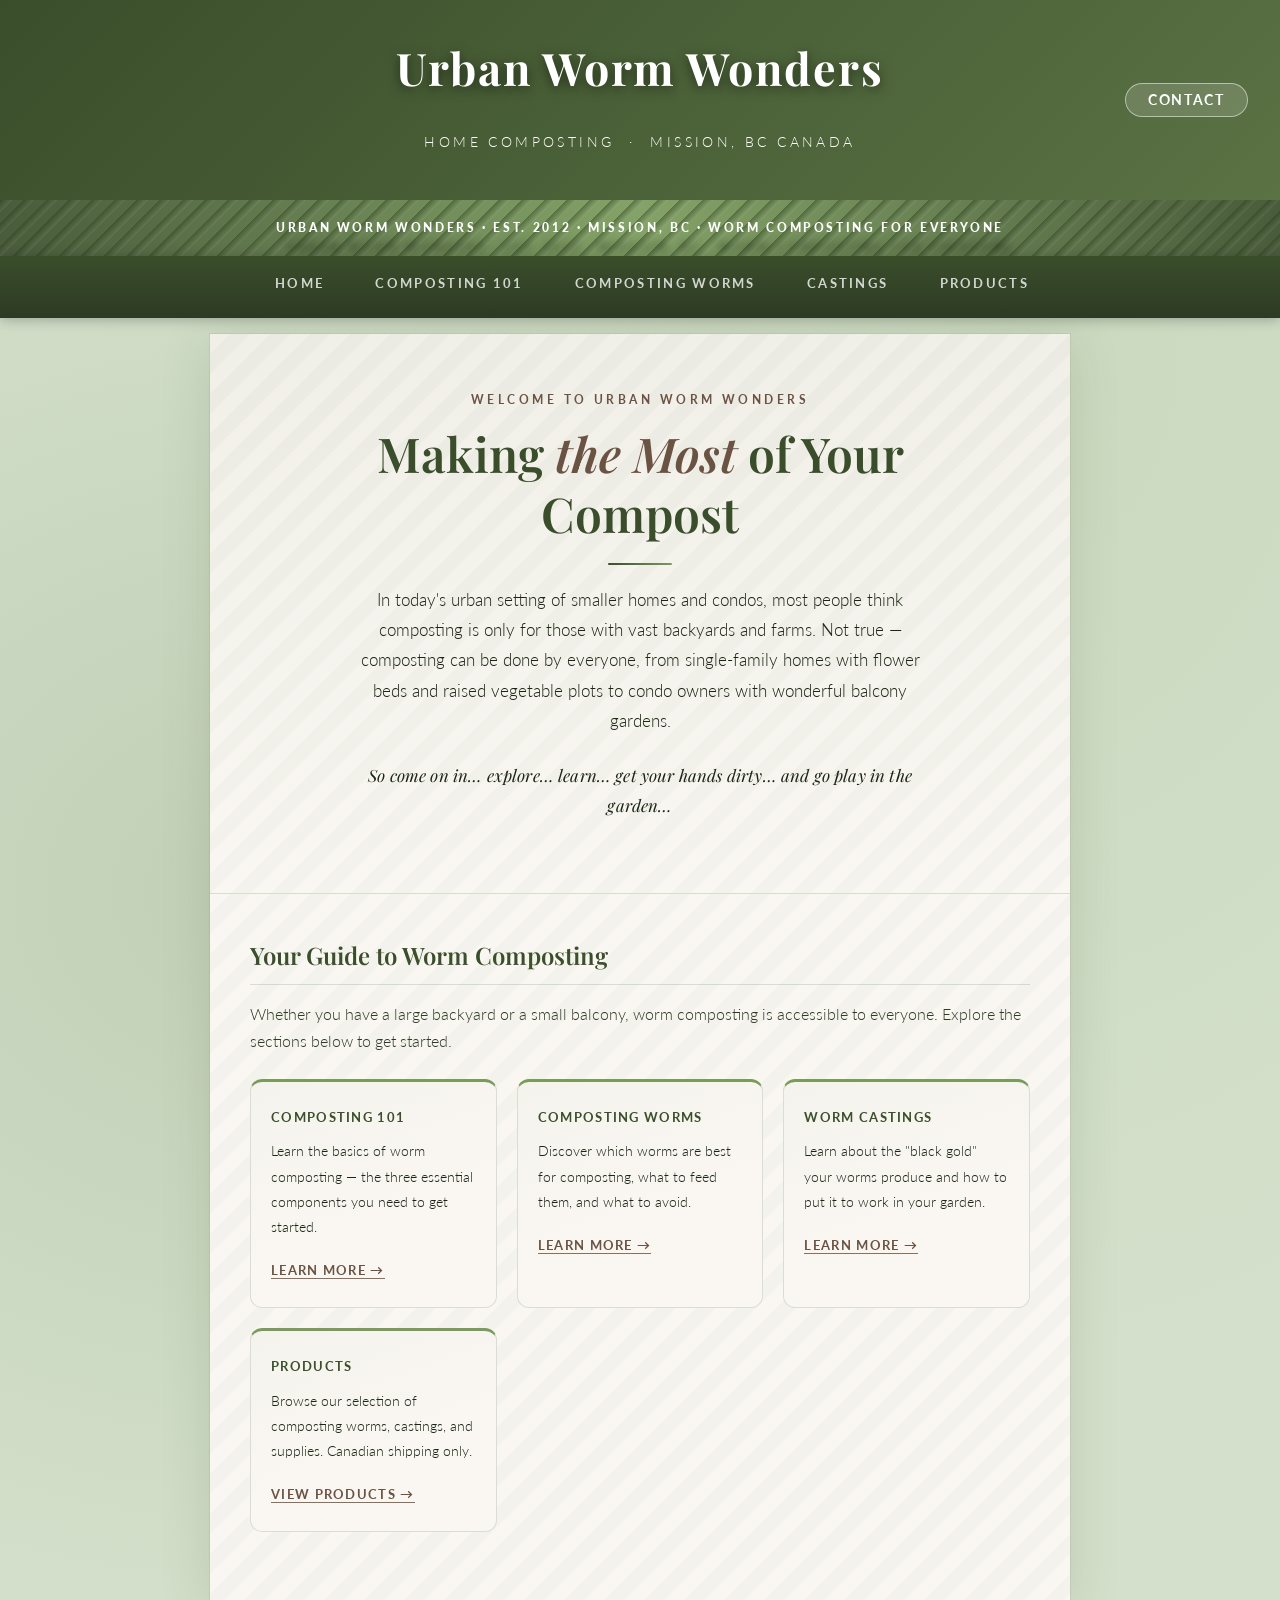
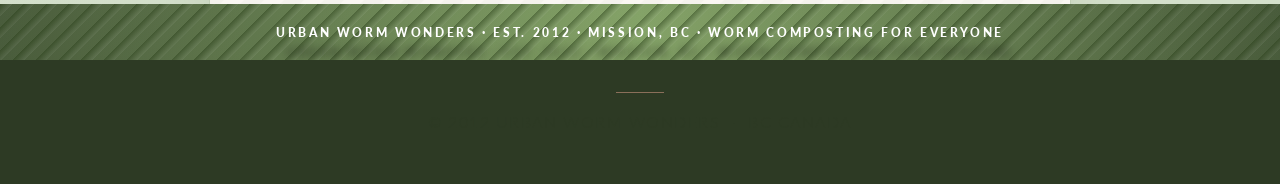
<file: index.html>
<!DOCTYPE html>
<html lang="en">
<head>
    <meta charset="UTF-8">
    <meta name="viewport" content="width=device-width, initial-scale=1.0">
    <title>Urban Worm Wonders — Home Composting Supplies</title>
    <link rel="stylesheet" href="styles.css">
</head>
<body>
    <header>
        <h1>Urban Worm Wonders</h1>
        <p class="tagline-sub">Home Composting &nbsp;·&nbsp; Mission, BC Canada</p>
        <button class="contact-btn" onclick="document.getElementById('contact-popup').style.display='block'">Contact</button>
        <div id="contact-popup" class="contact-popup">
            <div class="contact-popup-content">
                <span class="close" onclick="document.getElementById('contact-popup').style.display='none'">&times;</span>
                <h3>Get in Touch</h3>
                <p>Phone: <a href="tel:604-751-4588">604-751-4588</a></p>
                <p>Email: <a href="mailto:wormwonders@gmail.com">wormwonders@gmail.com</a></p>
                <p style="font-size:0.82rem;color:var(--text-muted);margin-top:0.5rem;">In-person pickup available in Mission, BC</p>
            </div>
        </div>
    </header>

    <!-- Banner strip — replaces the floating image placeholders -->
    <div class="banner-strip"></div>

    <nav>
        <ul>
            <li><a href="index.html">Home</a></li>
            <li><a href="composting-101.html">Composting 101</a></li>
            <li><a href="composting-worms.html">Composting Worms</a></li>
            <li><a href="castings.html">Castings</a></li>
            <li><a href="products.html">Products</a></li>
        </ul>
    </nav>

    <main>
        <!-- Hero -->
        <div class="page-hero">
            <p class="eyebrow">Welcome to Urban Worm Wonders</p>
            <h2>Making <em>the Most</em> of Your Compost</h2>
            <div class="hero-divider"></div>
            <p>In today's urban setting of smaller homes and condos, most people think composting is only for those with vast backyards and farms. Not true — composting can be done by everyone, from single-family homes with flower beds and raised vegetable plots to condo owners with wonderful balcony gardens.</p>
            <p class="tagline">So come on in&hellip; explore&hellip; learn&hellip; get your hands dirty&hellip; and go play in the garden&hellip;</p>
        </div>

        <h2>Your Guide to Worm Composting</h2>
        <p>Whether you have a large backyard or a small balcony, worm composting is accessible to everyone. Explore the sections below to get started.</p>

        <div class="info-grid">
            <div class="info-card">
                <h3>Composting 101</h3>
                <p>Learn the basics of worm composting — the three essential components you need to get started.</p>
                <a href="composting-101.html">Learn More →</a>
            </div>

            <div class="info-card">
                <h3>Composting Worms</h3>
                <p>Discover which worms are best for composting, what to feed them, and what to avoid.</p>
                <a href="composting-worms.html">Learn More →</a>
            </div>

            <div class="info-card">
                <h3>Worm Castings</h3>
                <p>Learn about the "black gold" your worms produce and how to put it to work in your garden.</p>
                <a href="castings.html">Learn More →</a>
            </div>

            <div class="info-card">
                <h3>Products</h3>
                <p>Browse our selection of composting worms, castings, and supplies. Canadian shipping only.</p>
                <a href="products.html">View Products →</a>
            </div>
        </div>
    </main>

    <!-- Bottom banner strip -->
    <div class="banner-strip"></div>

    <footer>
        <p>&copy; 2012 Urban Worm Wonders &nbsp;·&nbsp; BC Canada</p>
    </footer>

    <script>
        // Close popup when clicking outside
        document.addEventListener('click', function(e) {
            const popup = document.getElementById('contact-popup');
            const btn = document.querySelector('.contact-btn');
            if (popup.style.display === 'block' && !popup.contains(e.target) && e.target !== btn) {
                popup.style.display = 'none';
            }
        });
    </script>
</body>
</html>
</file>
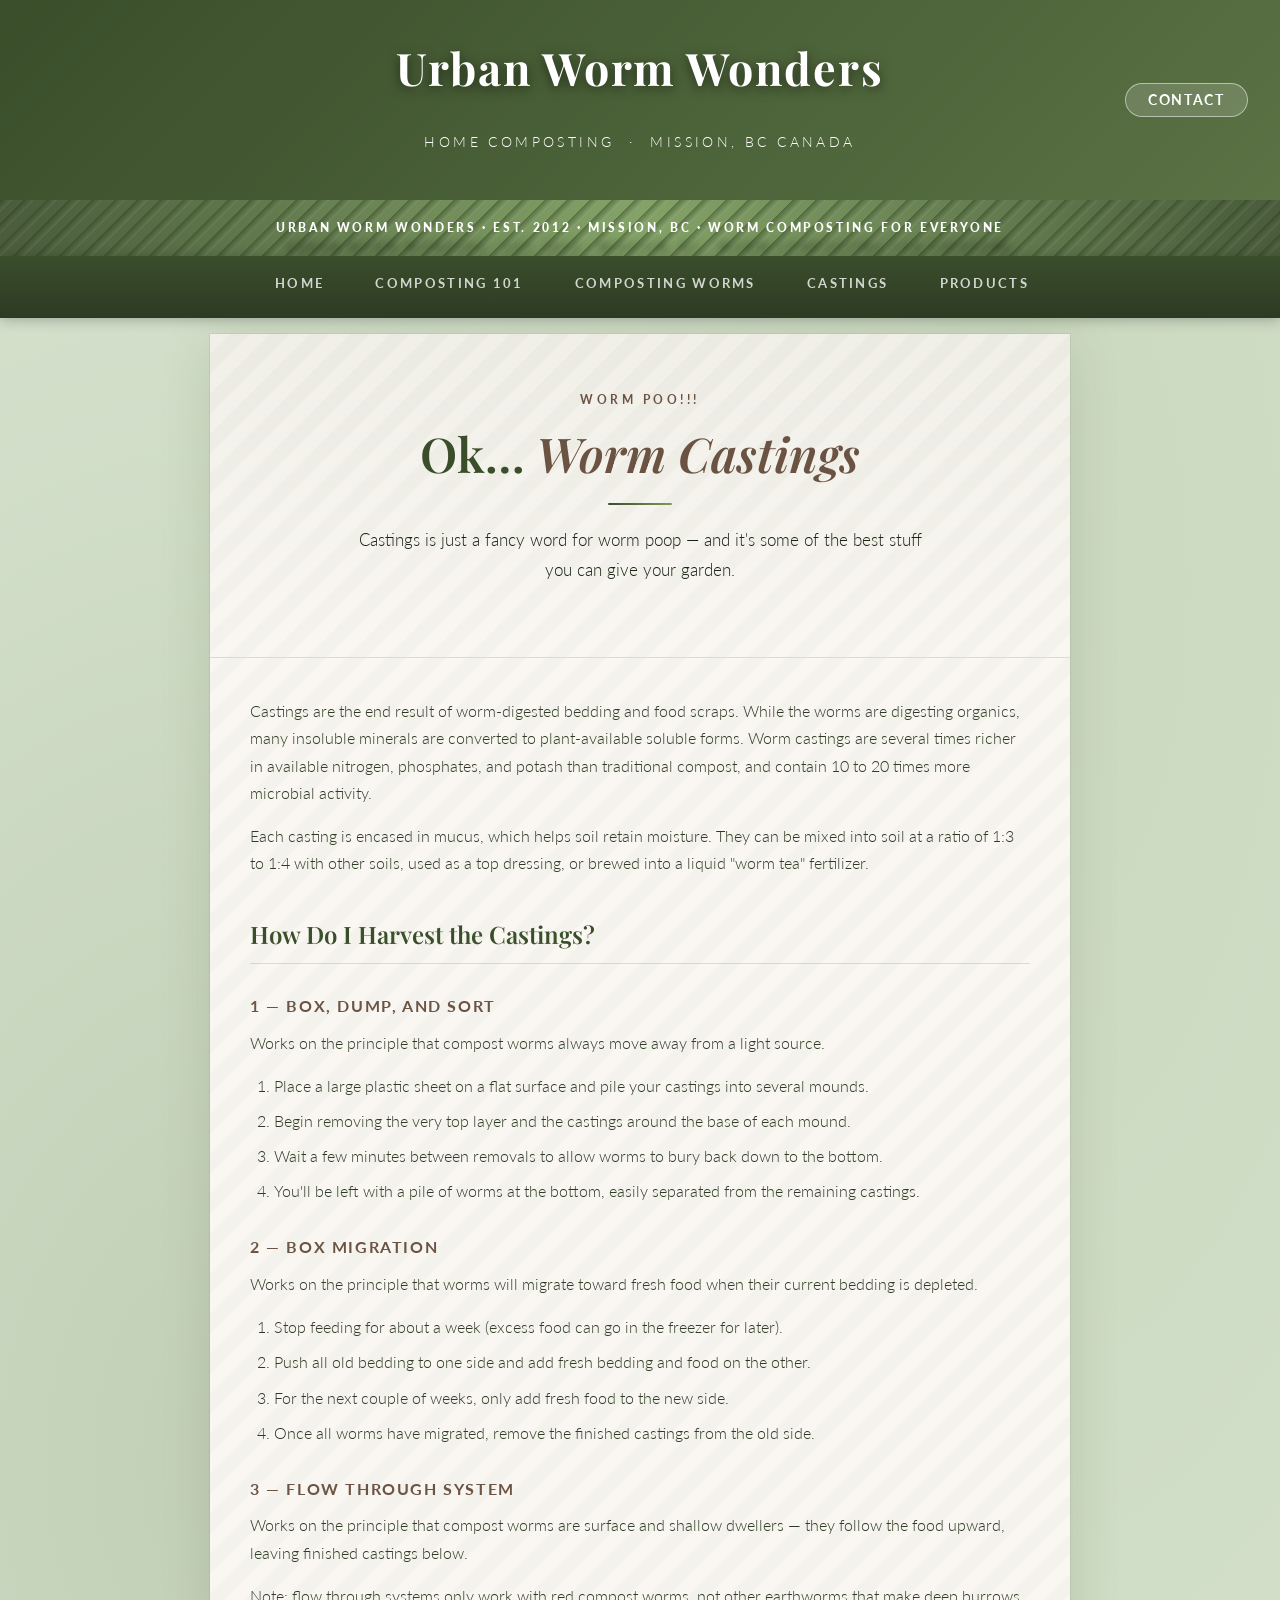
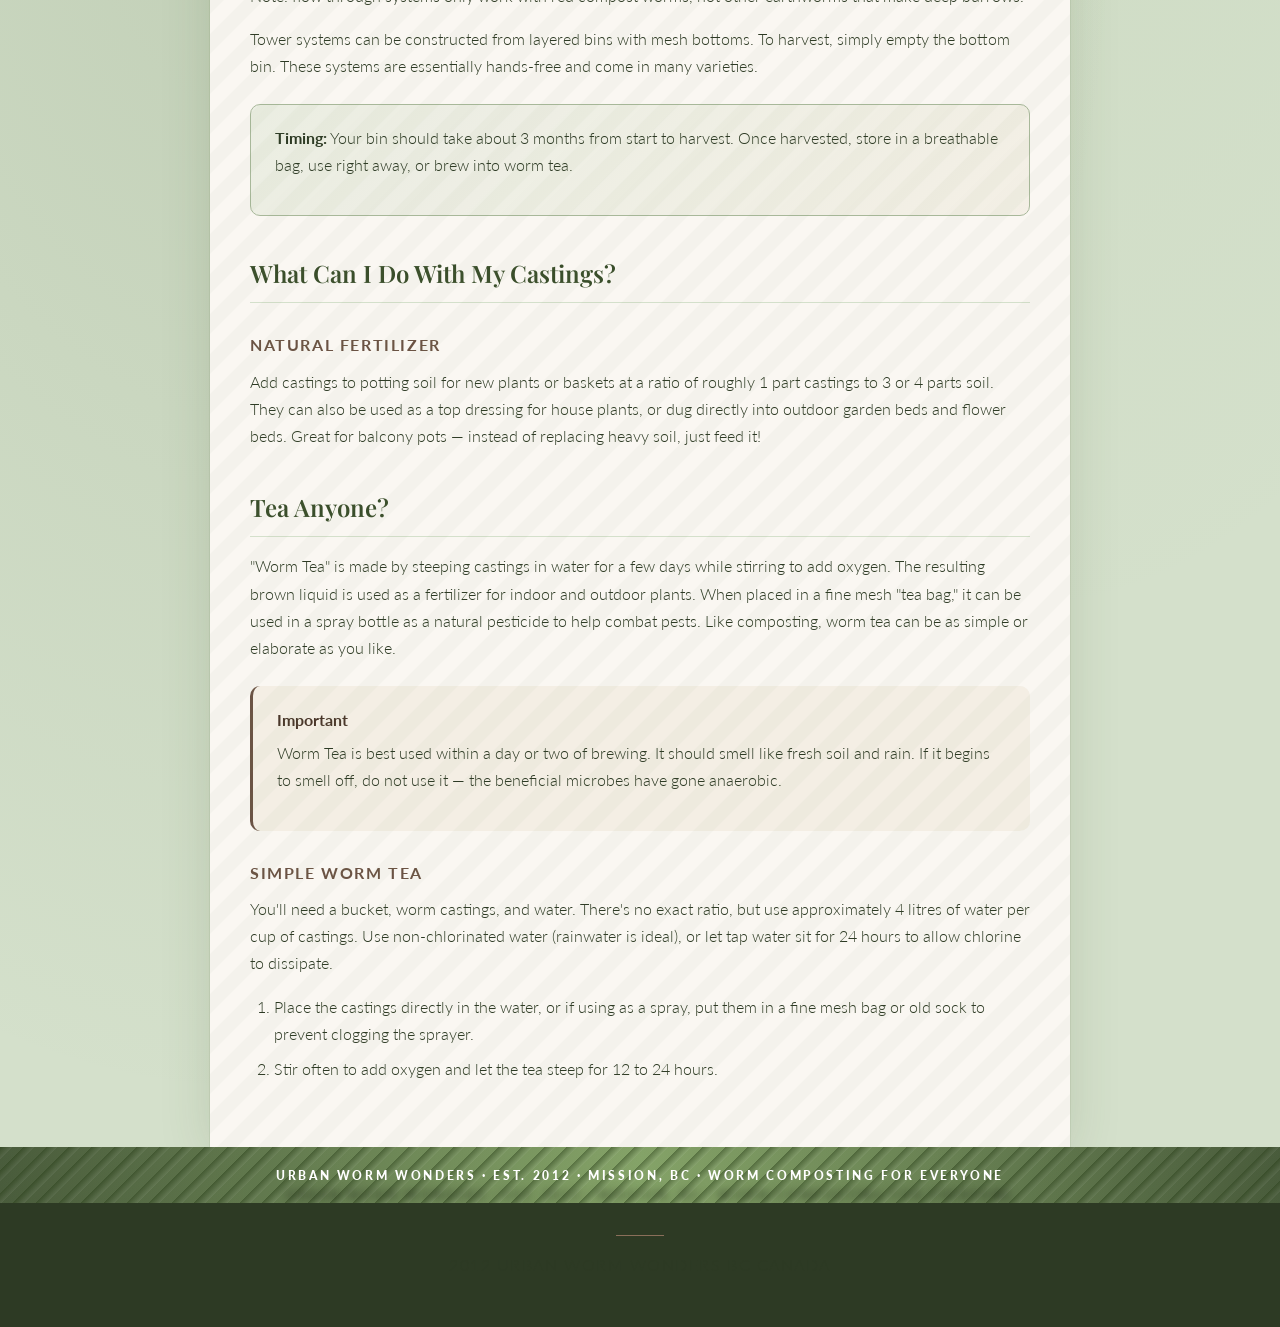
<file: castings.html>
<!DOCTYPE html>
<html lang="en">
<head>
    <meta charset="UTF-8">
    <meta name="viewport" content="width=device-width, initial-scale=1.0">
    <title>Castings — Urban Worm Wonders</title>
    <link rel="stylesheet" href="styles.css">
</head>
<body>
    <header>
        <h1>Urban Worm Wonders</h1>
        <p class="tagline-sub">Home Composting &nbsp;·&nbsp; Mission, BC Canada</p>
        <button class="contact-btn" onclick="document.getElementById('contact-popup').style.display='block'">Contact</button>
        <div id="contact-popup" class="contact-popup">
            <div class="contact-popup-content">
                <span class="close" onclick="document.getElementById('contact-popup').style.display='none'">&times;</span>
                <h3>Get in Touch</h3>
                <p>Phone: <a href="tel:604-751-4588">604-751-4588</a></p>
                <p>Email: <a href="mailto:wormwonders@gmail.com">wormwonders@gmail.com</a></p>
            </div>
        </div>
    </header>

    <div class="banner-strip"></div>

    <nav>
        <ul>
            <li><a href="index.html">Home</a></li>
            <li><a href="composting-101.html">Composting 101</a></li>
            <li><a href="composting-worms.html">Composting Worms</a></li>
            <li><a href="castings.html">Castings</a></li>
            <li><a href="products.html">Products</a></li>
        </ul>
    </nav>

    <main>
        <div class="page-hero">
            <p class="eyebrow">Worm Poo!!!</p>
            <h2>Ok&hellip; <em>Worm Castings</em></h2>
            <div class="hero-divider"></div>
            <p>Castings is just a fancy word for worm poop — and it's some of the best stuff you can give your garden.</p>
        </div>

        <p>Castings are the end result of worm-digested bedding and food scraps. While the worms are digesting organics, many insoluble minerals are converted to plant-available soluble forms. Worm castings are several times richer in available nitrogen, phosphates, and potash than traditional compost, and contain 10 to 20 times more microbial activity.</p>

        <p>Each casting is encased in mucus, which helps soil retain moisture. They can be mixed into soil at a ratio of 1:3 to 1:4 with other soils, used as a top dressing, or brewed into a liquid "worm tea" fertilizer.</p>

        <h2>How Do I Harvest the Castings?</h2>

        <h3>1 — Box, Dump, and Sort</h3>
        <p>Works on the principle that compost worms always move away from a light source.</p>
        <ol>
            <li>Place a large plastic sheet on a flat surface and pile your castings into several mounds.</li>
            <li>Begin removing the very top layer and the castings around the base of each mound.</li>
            <li>Wait a few minutes between removals to allow worms to bury back down to the bottom.</li>
            <li>You'll be left with a pile of worms at the bottom, easily separated from the remaining castings.</li>
        </ol>

        <h3>2 — Box Migration</h3>
        <p>Works on the principle that worms will migrate toward fresh food when their current bedding is depleted.</p>
        <ol>
            <li>Stop feeding for about a week (excess food can go in the freezer for later).</li>
            <li>Push all old bedding to one side and add fresh bedding and food on the other.</li>
            <li>For the next couple of weeks, only add fresh food to the new side.</li>
            <li>Once all worms have migrated, remove the finished castings from the old side.</li>
        </ol>

        <h3>3 — Flow Through System</h3>
        <p>Works on the principle that compost worms are surface and shallow dwellers — they follow the food upward, leaving finished castings below.</p>
        <p>Note: flow through systems only work with red compost worms, not other earthworms that make deep burrows.</p>
        <p>Tower systems can be constructed from layered bins with mesh bottoms. To harvest, simply empty the bottom bin. These systems are essentially hands-free and come in many varieties.</p>

        <div class="highlight-box">
            <p><strong>Timing:</strong> Your bin should take about 3 months from start to harvest. Once harvested, store in a breathable bag, use right away, or brew into worm tea.</p>
        </div>

        <h2>What Can I Do With My Castings?</h2>

        <h3>Natural Fertilizer</h3>
        <p>Add castings to potting soil for new plants or baskets at a ratio of roughly 1 part castings to 3 or 4 parts soil. They can also be used as a top dressing for house plants, or dug directly into outdoor garden beds and flower beds. Great for balcony pots — instead of replacing heavy soil, just feed it!</p>

        <h2>Tea Anyone?</h2>
        <p>"Worm Tea" is made by steeping castings in water for a few days while stirring to add oxygen. The resulting brown liquid is used as a fertilizer for indoor and outdoor plants. When placed in a fine mesh "tea bag," it can be used in a spray bottle as a natural pesticide to help combat pests. Like composting, worm tea can be as simple or elaborate as you like.</p>

        <div class="warning-box">
            <h4>Important</h4>
            <p>Worm Tea is best used within a day or two of brewing. It should smell like fresh soil and rain. If it begins to smell off, do not use it — the beneficial microbes have gone anaerobic.</p>
        </div>

        <h3>Simple Worm Tea</h3>
        <p>You'll need a bucket, worm castings, and water. There's no exact ratio, but use approximately 4 litres of water per cup of castings. Use non-chlorinated water (rainwater is ideal), or let tap water sit for 24 hours to allow chlorine to dissipate.</p>
        <ol>
            <li>Place the castings directly in the water, or if using as a spray, put them in a fine mesh bag or old sock to prevent clogging the sprayer.</li>
            <li>Stir often to add oxygen and let the tea steep for 12 to 24 hours.</li>
        </ol>
    </main>

    <div class="banner-strip"></div>
    <footer>
        <p> 2012 Urban Worm Wonders BC Canada</p>
    </footer>
</body>
</html>
</file>
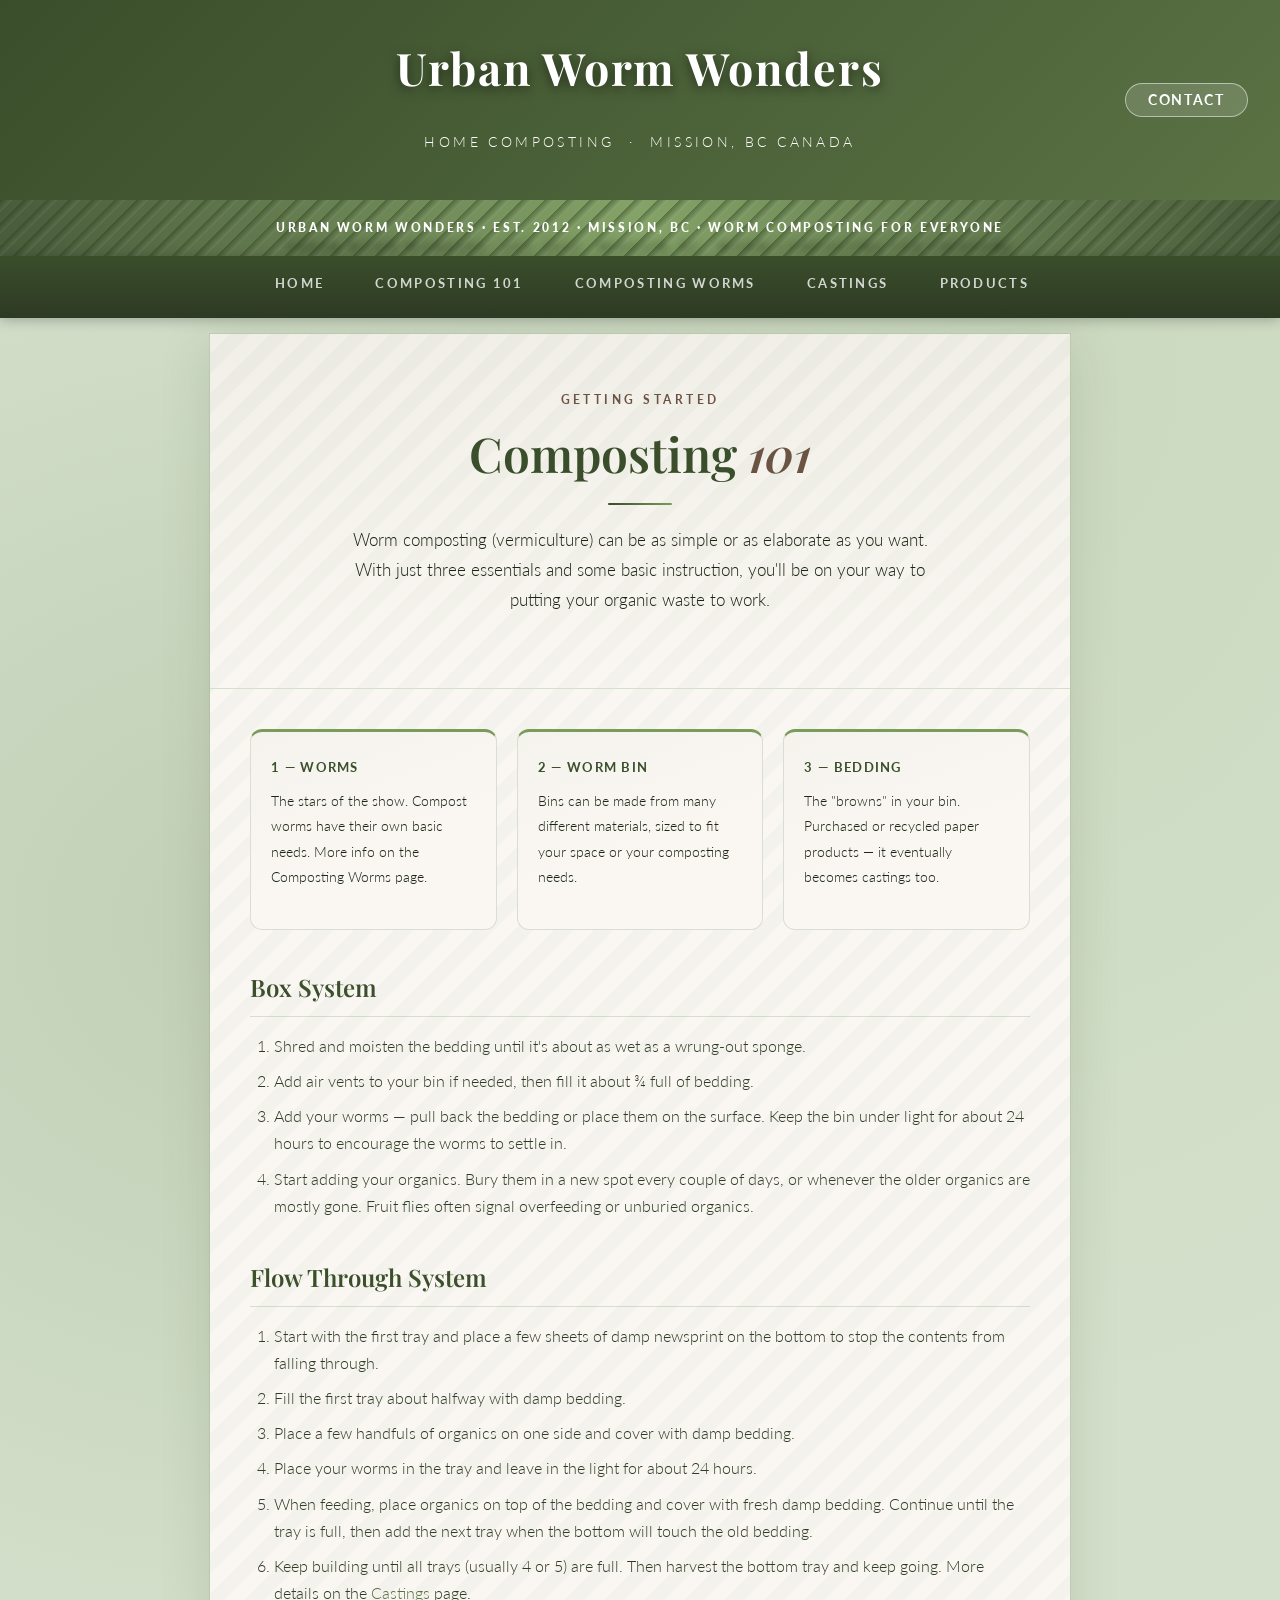
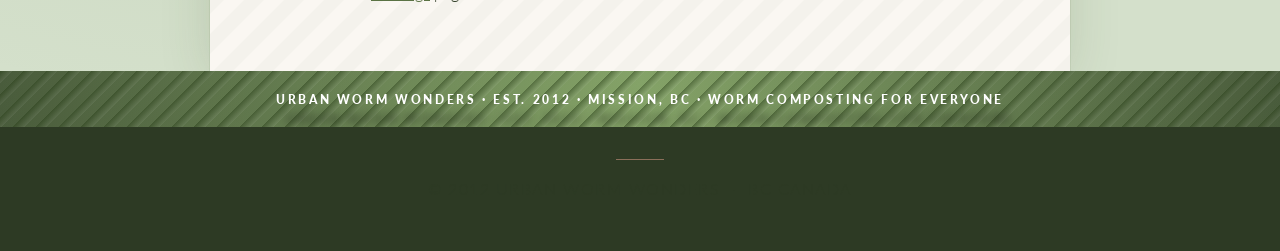
<file: composting-101.html>
<!DOCTYPE html>
<html lang="en">
<head>
    <meta charset="UTF-8">
    <meta name="viewport" content="width=device-width, initial-scale=1.0">
    <title>Composting 101 — Urban Worm Wonders</title>
    <link rel="stylesheet" href="styles.css">
</head>
<body>
    <header>
        <h1>Urban Worm Wonders</h1>
        <p class="tagline-sub">Home Composting &nbsp;·&nbsp; Mission, BC Canada</p>
        <button class="contact-btn" onclick="document.getElementById('contact-popup').style.display='block'">Contact</button>
        <div id="contact-popup" class="contact-popup">
            <div class="contact-popup-content">
                <span class="close" onclick="document.getElementById('contact-popup').style.display='none'">&times;</span>
                <h3>Get in Touch</h3>
                <p>Phone: <a href="tel:604-751-4588">604-751-4588</a></p>
                <p>Email: <a href="mailto:wormwonders@gmail.com">wormwonders@gmail.com</a></p>
            </div>
        </div>
    </header>

    <div class="banner-strip"></div>

    <nav>
        <ul>
            <li><a href="index.html">Home</a></li>
            <li><a href="composting-101.html">Composting 101</a></li>
            <li><a href="composting-worms.html">Composting Worms</a></li>
            <li><a href="castings.html">Castings</a></li>
            <li><a href="products.html">Products</a></li>
        </ul>
    </nav>

    <main>
        <div class="page-hero">
            <p class="eyebrow">Getting Started</p>
            <h2>Composting <em>101</em></h2>
            <div class="hero-divider"></div>
            <p>Worm composting (vermiculture) can be as simple or as elaborate as you want. With just three essentials and some basic instruction, you'll be on your way to putting your organic waste to work.</p>
        </div>

        <div class="info-grid">
            <div class="info-card">
                <h3>1 — Worms</h3>
                <p>The stars of the show. Compost worms have their own basic needs. More info on the Composting Worms page.</p>
            </div>
            <div class="info-card">
                <h3>2 — Worm Bin</h3>
                <p>Bins can be made from many different materials, sized to fit your space or your composting needs.</p>
            </div>
            <div class="info-card">
                <h3>3 — Bedding</h3>
                <p>The "browns" in your bin. Purchased or recycled paper products — it eventually becomes castings too.</p>
            </div>
        </div>

        <h2>Box System</h2>
        <ol>
            <li>Shred and moisten the bedding until it's about as wet as a wrung-out sponge.</li>
            <li>Add air vents to your bin if needed, then fill it about ¾ full of bedding.</li>
            <li>Add your worms — pull back the bedding or place them on the surface. Keep the bin under light for about 24 hours to encourage the worms to settle in.</li>
            <li>Start adding your organics. Bury them in a new spot every couple of days, or whenever the older organics are mostly gone. Fruit flies often signal overfeeding or unburied organics.</li>
        </ol>

        <h2>Flow Through System</h2>
        <ol>
            <li>Start with the first tray and place a few sheets of damp newsprint on the bottom to stop the contents from falling through.</li>
            <li>Fill the first tray about halfway with damp bedding.</li>
            <li>Place a few handfuls of organics on one side and cover with damp bedding.</li>
            <li>Place your worms in the tray and leave in the light for about 24 hours.</li>
            <li>When feeding, place organics on top of the bedding and cover with fresh damp bedding. Continue until the tray is full, then add the next tray when the bottom will touch the old bedding.</li>
            <li>Keep building until all trays (usually 4 or 5) are full. Then harvest the bottom tray and keep going. More details on the <a href="castings.html">Castings</a> page.</li>
        </ol>
    </main>

    <div class="banner-strip"></div>
    <footer>
        <p>&copy; 2012 Urban Worm Wonders &nbsp;·&nbsp; BC Canada</p>
    </footer>
</body>
</html>
</file>
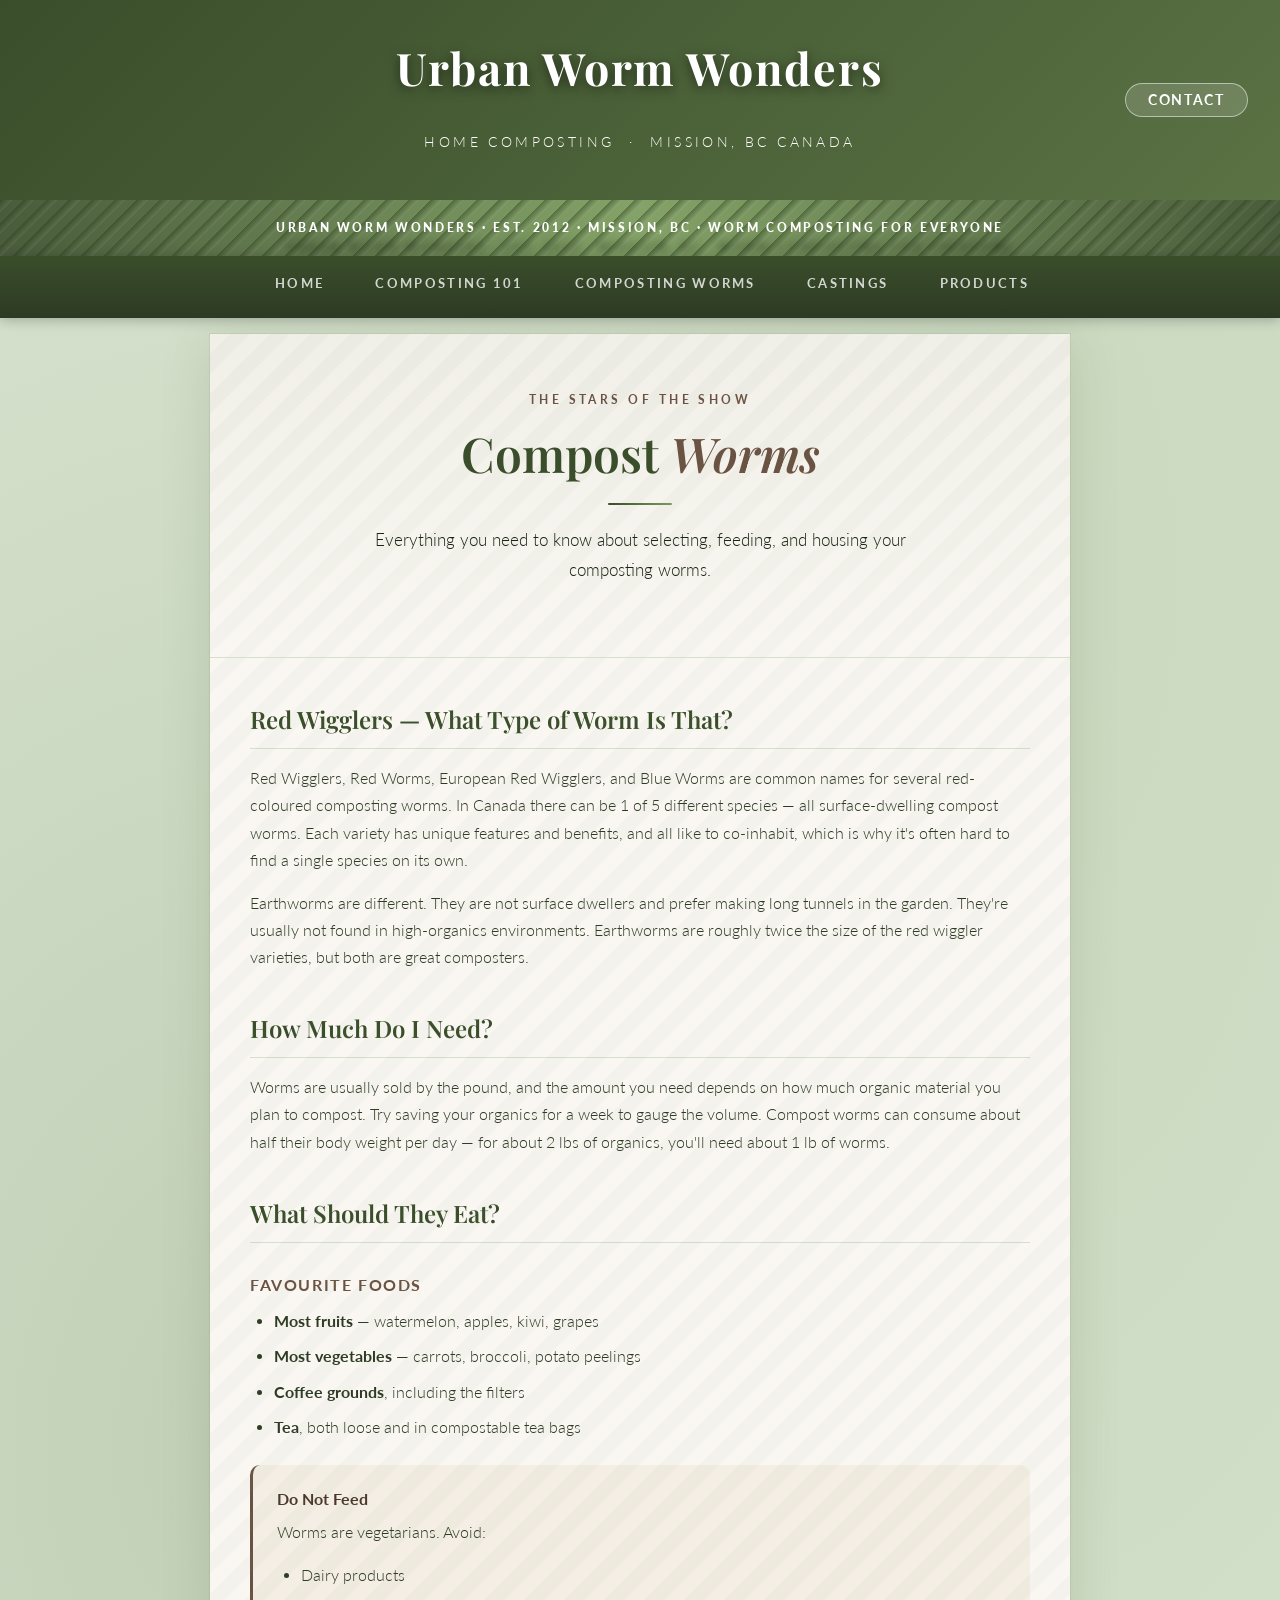
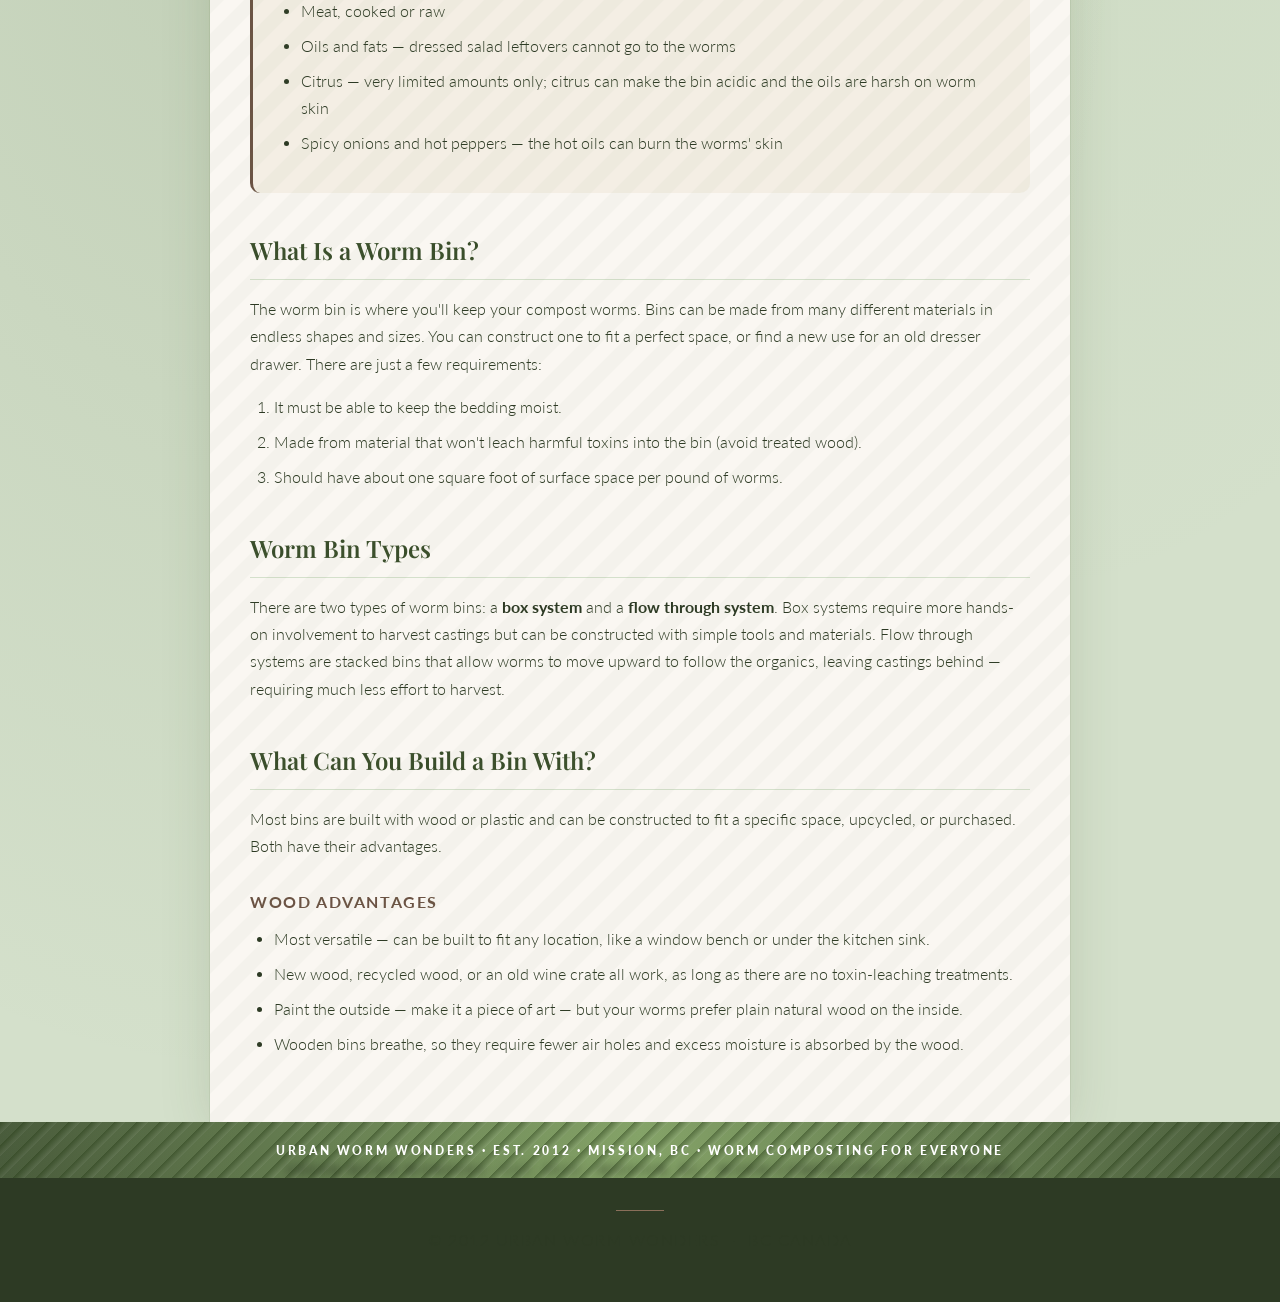
<file: composting-worms.html>
<!DOCTYPE html>
<html lang="en">
<head>
    <meta charset="UTF-8">
    <meta name="viewport" content="width=device-width, initial-scale=1.0">
    <title>Composting Worms — Urban Worm Wonders</title>
    <link rel="stylesheet" href="styles.css">
</head>
<body>
    <header>
        <h1>Urban Worm Wonders</h1>
        <p class="tagline-sub">Home Composting &nbsp;·&nbsp; Mission, BC Canada</p>
        <button class="contact-btn" onclick="document.getElementById('contact-popup').style.display='block'">Contact</button>
        <div id="contact-popup" class="contact-popup">
            <div class="contact-popup-content">
                <span class="close" onclick="document.getElementById('contact-popup').style.display='none'">&times;</span>
                <h3>Get in Touch</h3>
                <p>Phone: <a href="tel:604-751-4588">604-751-4588</a></p>
                <p>Email: <a href="mailto:wormwonders@gmail.com">wormwonders@gmail.com</a></p>
            </div>
        </div>
    </header>

    <div class="banner-strip"></div>

    <nav>
        <ul>
            <li><a href="index.html">Home</a></li>
            <li><a href="composting-101.html">Composting 101</a></li>
            <li><a href="composting-worms.html">Composting Worms</a></li>
            <li><a href="castings.html">Castings</a></li>
            <li><a href="products.html">Products</a></li>
        </ul>
    </nav>

    <main>
        <div class="page-hero">
            <p class="eyebrow">The Stars of the Show</p>
            <h2>Compost <em>Worms</em></h2>
            <div class="hero-divider"></div>
            <p>Everything you need to know about selecting, feeding, and housing your composting worms.</p>
        </div>

        <h2>Red Wigglers — What Type of Worm Is That?</h2>
        <p>Red Wigglers, Red Worms, European Red Wigglers, and Blue Worms are common names for several red-coloured composting worms. In Canada there can be 1 of 5 different species — all surface-dwelling compost worms. Each variety has unique features and benefits, and all like to co-inhabit, which is why it's often hard to find a single species on its own.</p>

        <p>Earthworms are different. They are not surface dwellers and prefer making long tunnels in the garden. They're usually not found in high-organics environments. Earthworms are roughly twice the size of the red wiggler varieties, but both are great composters.</p>

        <h2>How Much Do I Need?</h2>
        <p>Worms are usually sold by the pound, and the amount you need depends on how much organic material you plan to compost. Try saving your organics for a week to gauge the volume. Compost worms can consume about half their body weight per day — for about 2 lbs of organics, you'll need about 1 lb of worms.</p>

        <h2>What Should They Eat?</h2>

        <h3>Favourite Foods</h3>
        <ul>
            <li><strong>Most fruits</strong> — watermelon, apples, kiwi, grapes</li>
            <li><strong>Most vegetables</strong> — carrots, broccoli, potato peelings</li>
            <li><strong>Coffee grounds</strong>, including the filters</li>
            <li><strong>Tea</strong>, both loose and in compostable tea bags</li>
        </ul>

        <div class="warning-box">
            <h4>Do Not Feed</h4>
            <p>Worms are vegetarians. Avoid:</p>
            <ul>
                <li>Dairy products</li>
                <li>Meat, cooked or raw</li>
                <li>Oils and fats — dressed salad leftovers cannot go to the worms</li>
                <li>Citrus — very limited amounts only; citrus can make the bin acidic and the oils are harsh on worm skin</li>
                <li>Spicy onions and hot peppers — the hot oils can burn the worms' skin</li>
            </ul>
        </div>

        <h2>What Is a Worm Bin?</h2>
        <p>The worm bin is where you'll keep your compost worms. Bins can be made from many different materials in endless shapes and sizes. You can construct one to fit a perfect space, or find a new use for an old dresser drawer. There are just a few requirements:</p>
        <ol>
            <li>It must be able to keep the bedding moist.</li>
            <li>Made from material that won't leach harmful toxins into the bin (avoid treated wood).</li>
            <li>Should have about one square foot of surface space per pound of worms.</li>
        </ol>

        <h2>Worm Bin Types</h2>
        <p>There are two types of worm bins: a <strong>box system</strong> and a <strong>flow through system</strong>. Box systems require more hands-on involvement to harvest castings but can be constructed with simple tools and materials. Flow through systems are stacked bins that allow worms to move upward to follow the organics, leaving castings behind — requiring much less effort to harvest.</p>

        <h2>What Can You Build a Bin With?</h2>
        <p>Most bins are built with wood or plastic and can be constructed to fit a specific space, upcycled, or purchased. Both have their advantages.</p>

        <h3>Wood Advantages</h3>
        <ul>
            <li>Most versatile — can be built to fit any location, like a window bench or under the kitchen sink.</li>
            <li>New wood, recycled wood, or an old wine crate all work, as long as there are no toxin-leaching treatments.</li>
            <li>Paint the outside — make it a piece of art — but your worms prefer plain natural wood on the inside.</li>
            <li>Wooden bins breathe, so they require fewer air holes and excess moisture is absorbed by the wood.</li>
        </ul>
    </main>

    <div class="banner-strip"></div>
    <footer>
        <p>&copy; 2012 Urban Worm Wonders &nbsp;·&nbsp; BC Canada</p>
    </footer>
</body>
</html>
</file>
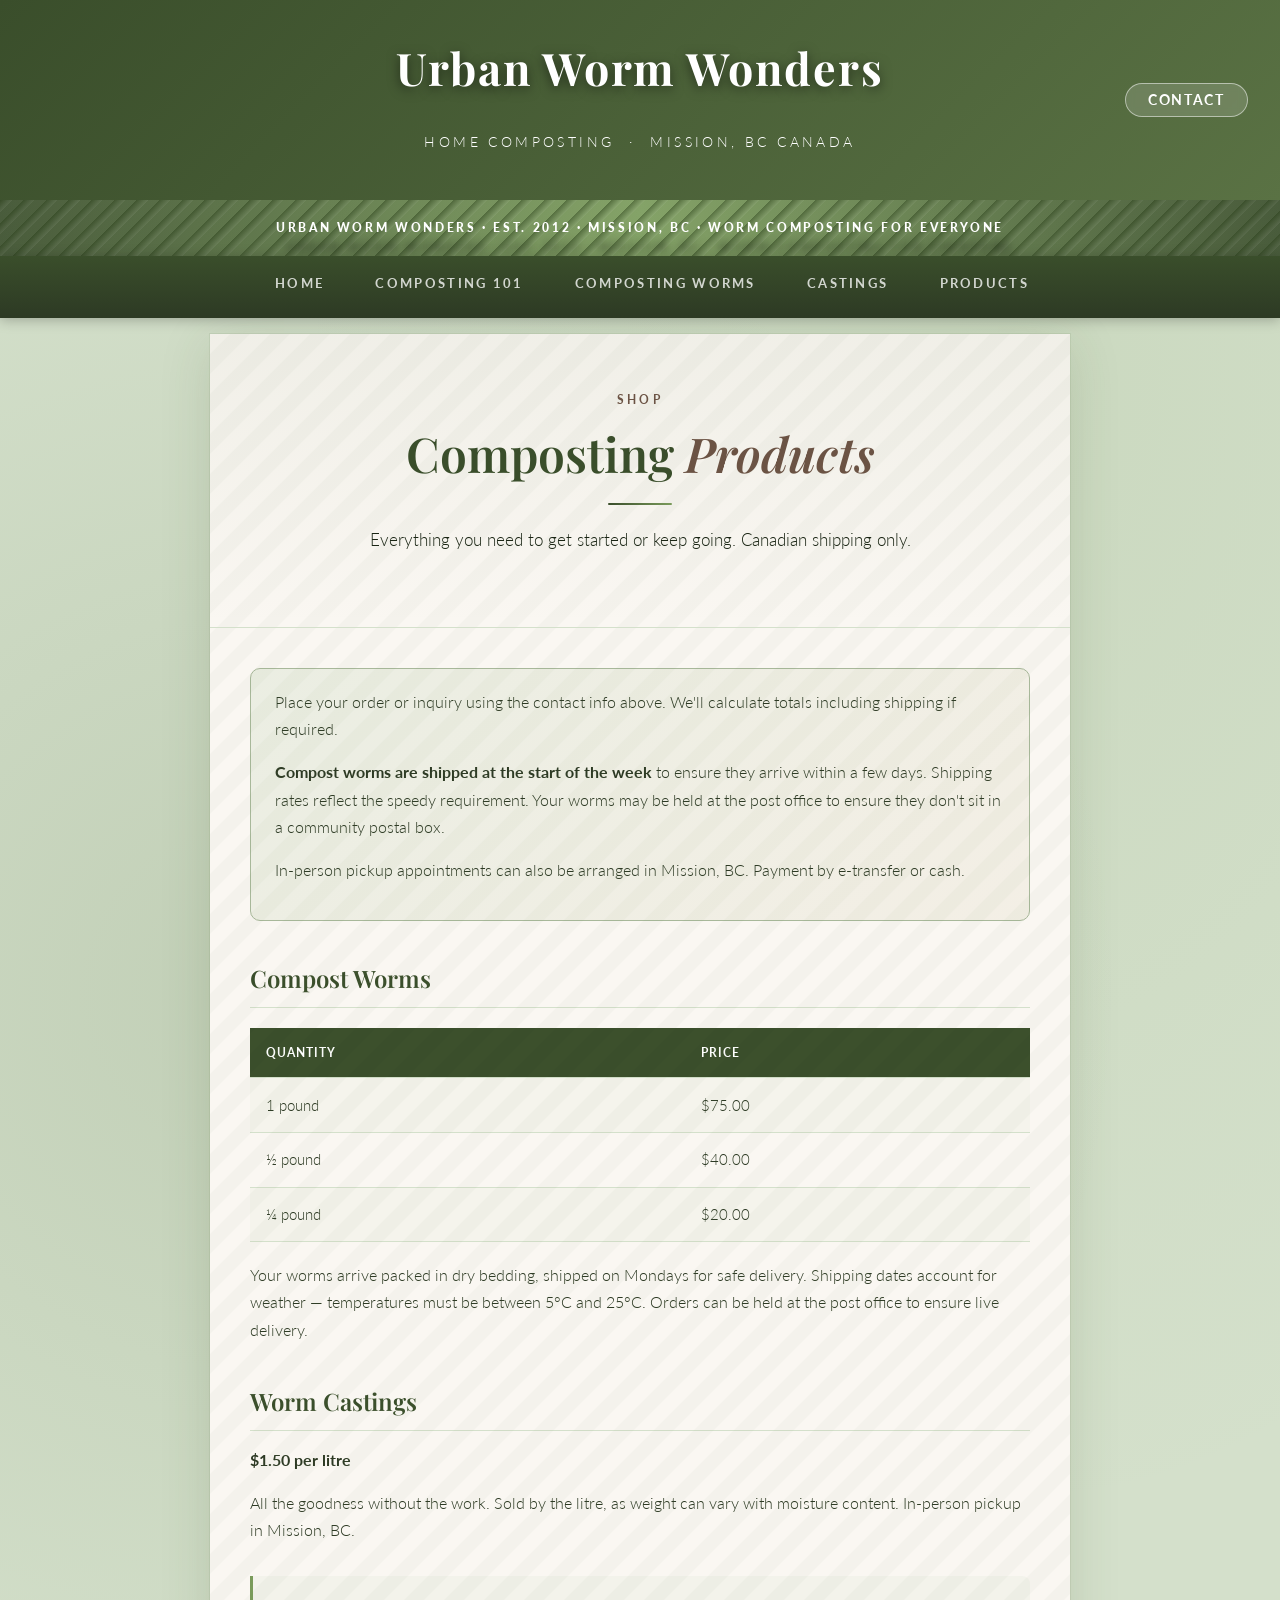
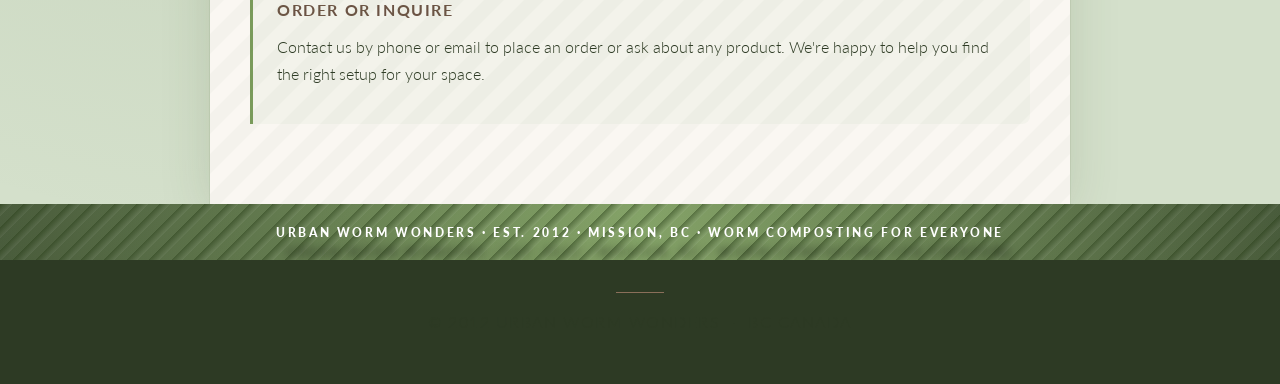
<file: products.html>
<!DOCTYPE html>
<html lang="en">
<head>
    <meta charset="UTF-8">
    <meta name="viewport" content="width=device-width, initial-scale=1.0">
    <title>Products — Urban Worm Wonders</title>
    <link rel="stylesheet" href="styles.css">
</head>
<body>
    <header>
        <h1>Urban Worm Wonders</h1>
        <p class="tagline-sub">Home Composting &nbsp;·&nbsp; Mission, BC Canada</p>
        <button class="contact-btn" onclick="document.getElementById('contact-popup').style.display='block'">Contact</button>
        <div id="contact-popup" class="contact-popup">
            <div class="contact-popup-content">
                <span class="close" onclick="document.getElementById('contact-popup').style.display='none'">&times;</span>
                <h3>Get in Touch</h3>
                <p>Phone: <a href="tel:1234567890">123-456-7890</a></p>
                <p>Email: <a href="mailto:info@urbanwormwonders.com">info@urbanwormwonders.com</a></p>
            </div>
        </div>
    </header>

    <div class="banner-strip"></div>

    <nav>
        <ul>
            <li><a href="index.html">Home</a></li>
            <li><a href="composting-101.html">Composting 101</a></li>
            <li><a href="composting-worms.html">Composting Worms</a></li>
            <li><a href="castings.html">Castings</a></li>
            <li><a href="products.html">Products</a></li>
        </ul>
    </nav>

    <main>
        <div class="page-hero">
            <p class="eyebrow">Shop</p>
            <h2>Composting <em>Products</em></h2>
            <div class="hero-divider"></div>
            <p>Everything you need to get started or keep going. Canadian shipping only.</p>
        </div>

        <div class="highlight-box">
            <p>Place your order or inquiry using the contact info above. We'll calculate totals including shipping if required.</p>
            <p><strong>Compost worms are shipped at the start of the week</strong> to ensure they arrive within a few days. Shipping rates reflect the speedy requirement. Your worms may be held at the post office to ensure they don't sit in a community postal box.</p>
            <p>In-person pickup appointments can also be arranged in Mission, BC. Payment by e-transfer or cash.</p>
        </div>

        <h2>Compost Worms</h2>
        <table>
            <tr>
                <th>Quantity</th>
                <th>Price</th>
            </tr>
            <tr>
                <td>1 pound</td>
                <td>$75.00</td>
            </tr>
            <tr>
                <td>½ pound</td>
                <td>$40.00</td>
            </tr>
            <tr>
                <td>¼ pound</td>
                <td>$20.00</td>
            </tr>
        </table>
        <p>Your worms arrive packed in dry bedding, shipped on Mondays for safe delivery. Shipping dates account for weather — temperatures must be between 5°C and 25°C. Orders can be held at the post office to ensure live delivery.</p>

        <h2>Worm Castings</h2>
        <p><strong>$1.50 per litre</strong></p>
        <p>All the goodness without the work. Sold by the litre, as weight can vary with moisture content. In-person pickup in Mission, BC.</p>

        <!-- <h2>Coire</h2>
        <p><strong>$5 per 650 g block</strong></p>
        <p>Perfect worm bedding on its own or mixed with other paper products.</p>

        <h2>Worm Tower 360</h2>
        <p><strong>$165.00</strong></p>
        <p>Made by Nature's Footprint. Includes 4 trays, a quick-start guide, and a link to a comprehensive illustrated instructional booklet.</p>
        <ul>
            <li>Houses 8,000–12,000 worms consuming 5–8 lbs of food per week</li>
            <li>Year-round production, odour-free operation</li>
            <li>Made in the U.S.A. from post-consumer recycled materials</li>
            <li>Available in black only</li>
            <li>Built-in leachate collector tray with spigot</li>
            <li>30-year life expectancy, 5-year warranty on parts and workmanship</li>
            <li>Easy to assemble and manage</li>
            <li>"Quick-Tips" lid for easy reference + online instructional video link</li>
        </ul> -->

        <div class="section">
            <h3>Order or Inquire</h3>
            <p>Contact us by phone or email to place an order or ask about any product. We're happy to help you find the right setup for your space.</p>
        </div>
    </main>

    <div class="banner-strip"></div>
    <footer>
        <p>&copy; 2012 Urban Worm Wonders &nbsp;·&nbsp; BC Canada</p>
    </footer>
</body>
</html>
</file>
<file: styles.css>
/* Urban Worm Wonders — Redesigned 2025 */
@import url('https://fonts.googleapis.com/css2?family=Playfair+Display:ital,wght@0,400;0,600;0,700;1,400&family=Lato:wght@300;400;700&display=swap');

:root {
    --cream:        #f5f0e8;
    --parchment:    #d4e0cb;
    --bark:         #6b5344;
    --bark-light:   #8a6f5a;
    --bark-dark:    #4a372a;
    --moss:         #5a7244;
    --moss-light:   #7a9b5b;
    --moss-dark:    #3a4e2b;
    --sage:         #a8b89a;
    --sage-light:   #d4e0cb;
    --soil:         #2d3a24;
    --warm-white:   #faf7f2;
    --text:         #2d3a24;
    --text-muted:   #1a2514;
}

* { margin: 0; padding: 0; box-sizing: border-box; }

html { scroll-behavior: smooth; }

body {
    font-family: 'Lato', Georgia, sans-serif;
    font-weight: 300;
    line-height: 1.75;
    color: var(--text);
    background-color: var(--sage-light);
    background-image:
        radial-gradient(ellipse at 20% 50%, rgba(90,114,68,0.15) 0%, transparent 60%),
        radial-gradient(ellipse at 80% 20%, rgba(122,155,91,0.1) 0%, transparent 50%);
    position: relative;
}

/* ─── SIDE LOGOS ───────────────────────────────────────────── */
body::before,
body::after {
    content: '';
    position: absolute; /* Changed from fixed to absolute */
    top: 100vh;          /* Changed from 50% to 50vh */
    transform: translateY(-50%);
    width: 320px;
    height: 800px;
    background-image: url('logo-1.jpg');
    background-size: contain;
    background-repeat: no-repeat;
    background-position: center;
    z-index: -1;
    opacity: 1;
}

body::before {
    left: 2vw;
}

body::after {
    right: 2vw;
}

/* Hide logos on smaller screens to prevent overlapping */
@media (max-width: 1280px) {
    body::before,
    body::after {
        display: none;
    }
}

/* ─── HEADER ───────────────────────────────────────────────── */
header {
    background: linear-gradient(135deg, var(--moss-dark) 0%, var(--moss) 100%);
    color: #fff;
    padding: 1.8rem 2rem;
    text-align: center;
    position: relative;
    box-shadow: 0 4px 24px rgba(58,78,43,0.35);
    overflow: visible;
}

header::after {
    content: '';
    position: absolute;
    bottom: -8px;
    left: 0; right: 0;
    height: 8px;
    background: linear-gradient(90deg, var(--moss-dark), var(--moss-light), var(--moss-dark));
}

header h1 {
    font-family: 'Playfair Display', Georgia, serif;
    font-size: 2.8rem;
    font-weight: 700;
    letter-spacing: 0.04em;
    color: #ffffff;
    text-shadow: 0 3px 12px rgba(0,0,0,0.5); /* Deepened shadow for readability */
}

header p.tagline-sub {
    font-size: 0.85rem;
    font-weight: 300;
    letter-spacing: 0.25em;
    text-transform: uppercase;
    opacity: 1;
    color: #ffffff;
    margin-top: 0.2rem;
}

.contact-btn {
    position: absolute;
    top: 50%;
    transform: translateY(-50%);
    right: 2rem;
    background: rgba(255, 255, 255, 0.15);
    color: #fff;
    border: 1.5px solid rgba(255,255,255,0.5);
    border-radius: 32px;
    padding: 0.5rem 1.4rem;
    font-family: 'Lato', sans-serif;
    font-size: 0.85rem;
    font-weight: 700;
    letter-spacing: 0.12em;
    text-transform: uppercase;
    cursor: pointer;
    backdrop-filter: blur(4px);
    transition: all 0.3s ease;
}
.contact-btn:hover {
    background: rgba(255,255,255,0.28);
    border-color: #fff;
}

.contact-popup {
    display: none;
    position: fixed;
    top: 90px;
    right: 2rem;
    background: var(--warm-white);
    border: 1px solid var(--sage);
    border-radius: 16px;
    box-shadow: 0 12px 40px rgba(58,78,43,0.2);
    z-index: 1000;
    min-width: 260px;
}
.contact-popup-content {
    padding: 1.5rem;
    color: var(--text);
    font-size: 1rem;
    position: relative;
}
.contact-popup-content h3 {
    font-family: 'Playfair Display', serif;
    color: var(--moss);
    font-size: 1.3rem;
    margin-bottom: 0.75rem;
}
.contact-popup-content a { color: var(--moss); text-decoration: underline; }
.close {
    position: absolute;
    top: 0.6rem; right: 1rem;
    font-size: 1.4rem;
    color: var(--text-muted);
    cursor: pointer;
}
.close:hover { color: var(--bark); }



/* ─── BANNER STRIPS ─────────────────────────────────────────── */
.banner-strip {
    width: 100%;
    height: 56px;
    background:
        repeating-linear-gradient(
            -45deg,
            rgba(255,255,255,0.08),
            rgba(255,255,255,0.08) 8px,
            rgba(255,255,255,0.14) 8px,
            rgba(58,78,43,0.5) 16px
        ),
        linear-gradient(90deg, var(--moss-dark), var(--moss-light) 50%, var(--moss-dark));
    display: flex;
    align-items: center;
    justify-content: center;
    overflow: hidden;
    position: relative;
}

.banner-strip::before {
    content: 'URBAN WORM WONDERS  ·  EST. 2012  ·  MISSION, BC  ·  WORM COMPOSTING FOR EVERYONE';
    white-space: nowrap;
    font-family: 'Lato', sans-serif;
    font-size: 0.75rem;
    font-weight: 1000;
    letter-spacing: 0.22em;
    text-transform: uppercase;
    color: #ffffff;
    text-shadow: 10px 20px 8px rgba(0, 0, 0, 0.5);
    text-align: center;
}

/* ─── NAV ────────────────────────────────────────────────────── */
nav {
    background: linear-gradient(180deg, var(--moss-dark) 0%, #2d3a24 100%);
    padding: 0;
    position: sticky;
    top: 0;
    z-index: 500;
    box-shadow: 0 2px 12px rgba(0,0,0,0.25);
}

nav ul {
    list-style: none;
    display: flex;
    justify-content: center;
    flex-wrap: wrap;
    gap: 0;
    padding: 0;
}

nav li { position: relative; }

nav a {
    display: block;
    color: rgba(255,255,255,0.78);
    text-decoration: none;
    font-family: 'Lato', sans-serif;
    font-size: 0.8rem;
    font-weight: 700;
    letter-spacing: 0.18em;
    text-transform: uppercase;
    padding: 1rem 1.6rem;
    transition: all 0.3s ease;
    position: relative;
}

nav a::after {
    content: '';
    position: absolute;
    bottom: 0; left: 50%; right: 50%;
    height: 3px;
    background: var(--moss-light);
    transition: all 0.3s ease;
}

nav a:hover {
    color: #fff;
    background: rgba(255,255,255,0.06);
}
nav a:hover::after {
    left: 0; right: 0;
}

/* ─── MAIN CONTENT WRAPPER ──────────────────────────────────── */
main {
    max-width: 860px;
    margin: 0 auto;
    padding: 2.5rem 2.5rem 3rem;
    background: var(--warm-white);
    min-height: 80vh;
    box-shadow:
        0 0 0 1px rgba(90,114,68,0.1),
        0 8px 48px rgba(58,78,43,0.15);
    position: relative;
}

main::before {
    content: '';
    position: absolute;
    inset: 0;
    background-image: url("data:image/svg+xml,%3Csvg width='40' height='40' viewBox='0 0 40 40' xmlns='http://www.w3.org/2000/svg'%3E%3Cg fill='none' fill-rule='evenodd'%3E%3Cg fill='%235a7244' fill-opacity='0.04'%3E%3Cpath d='M0 40L40 0H20L0 20M40 40V20L20 40'/%3E%3C/g%3E%3C/g%3E%3C/svg%3E");
    pointer-events: none;
}

/* ─── HERO SECTION ──────────────────────────────────────────── */
.page-hero {
    text-align: center;
    padding: 3.5rem 1.5rem 3rem;
    margin: -2.5rem -2.5rem 2.5rem;
    background:
        linear-gradient(180deg, rgba(90,114,68,0.06) 0%, rgba(255,255,255,0) 100%);
    border-bottom: 1px solid var(--sage-light);
    position: relative;
}

.page-hero .eyebrow {
    font-size: 0.72rem;
    font-weight: 700;
    letter-spacing: 0.3em;
    text-transform: uppercase;
    color: var(--bark);
    margin-bottom: 0.75rem;
}

.page-hero h2 {
    font-family: 'Playfair Display', Georgia, serif;
    font-size: clamp(2rem, 5vw, 3rem);
    font-weight: 600;
    color: var(--moss-dark);
    line-height: 1.25;
    border: none;
    margin: 0 auto 1.25rem;
    max-width: 620px;
    padding-bottom: 0;
}

.page-hero h2 em {
    font-style: italic;
    color: var(--bark);
}

.hero-divider {
    width: 64px;
    height: 2px;
    background: linear-gradient(90deg, var(--moss-dark), var(--moss-light));
    margin: 0 auto 1.25rem;
    border-radius: 2px;
}

.page-hero p {
    font-size: 1.05rem;
    color: var(--text-muted);
    max-width: 580px;
    margin: 0 auto 1.5rem;
    line-height: 1.8;
}

.tagline {
    font-family: 'Playfair Display', serif;
    font-style: italic;
    font-size: 1.25rem;
    color: var(--moss);
    margin-top: 1.5rem;
    letter-spacing: 0.01em;
}

/* ─── TYPOGRAPHY ─────────────────────────────────────────────── */
h1 {
    font-family: 'Playfair Display', Georgia, serif;
    font-size: 2rem;
    font-weight: 600;
    color: var(--moss-dark);
    margin-bottom: 1.5rem;
}

h2 {
    font-family: 'Playfair Display', Georgia, serif;
    font-size: 1.5rem;
    font-weight: 600;
    color: var(--moss-dark);
    border-bottom: 1px solid var(--sage-light);
    padding-bottom: 0.5rem;
    margin: 2.25rem 0 1rem;
}

h3 {
    font-family: 'Lato', sans-serif;
    font-size: 1rem;
    font-weight: 700;
    letter-spacing: 0.1em;
    text-transform: uppercase;
    color: var(--bark);
    margin: 1.75rem 0 0.6rem;
}

h4 {
    font-family: 'Lato', sans-serif;
    font-weight: 700;
    color: var(--moss);
    margin: 1rem 0 0.4rem;
}

p { margin-bottom: 1rem; font-size: 0.97rem; color: var(--text); }

ul, ol {
    margin-left: 1.5rem;
    margin-bottom: 1rem;
}

li { margin-bottom: 0.5rem; font-size: 0.97rem; }

strong { color: var(--soil); font-weight: 700; }

/* ─── HERO BLURB ─────────────────────────────────────────────── */
.hero {
    text-align: center;
    padding: 2rem 2rem 1.5rem;
    background: linear-gradient(160deg, var(--sage-light) 0%, var(--cream) 100%);
    border-radius: 12px;
    margin-bottom: 2rem;
    border: 1px solid rgba(168,184,154,0.5);
}
.hero h2 { border: none; }
.hero-blurb { font-size: 1rem; color: var(--text-muted); }

/* ─── INFO CARDS ─────────────────────────────────────────────── */
.info-grid {
    display: grid;
    grid-template-columns: repeat(auto-fit, minmax(220px, 1fr));
    gap: 1.25rem;
    margin: 1.5rem 0;
}

.info-card {
    background: var(--warm-white);
    padding: 1.5rem 1.25rem;
    border-radius: 12px;
    border: 1px solid rgba(168,184,154,0.4);
    border-top: 3px solid var(--moss-light);
    transition: transform 0.25s ease, box-shadow 0.25s ease;
    position: relative;
    overflow: hidden;
}

.info-card::before {
    content: '';
    position: absolute;
    top: 0; left: 0; right: 0; bottom: 0;
    background: linear-gradient(160deg, rgba(90,114,68,0.03) 0%, transparent 60%);
    pointer-events: none;
}

.info-card:hover {
    transform: translateY(-4px);
    box-shadow: 0 8px 24px rgba(58,78,43,0.12);
}

.info-card h3 {
    font-size: 0.82rem;
    color: var(--moss-dark);
    margin-top: 0;
}

.info-card p { font-size: 0.9rem; color: var(--text-muted); margin-bottom: 1rem; }

.info-card a {
    font-size: 0.82rem;
    font-weight: 700;
    letter-spacing: 0.1em;
    text-transform: uppercase;
    color: var(--bark);
    text-decoration: none;
    border-bottom: 1px solid var(--bark-light);
    transition: color 0.2s;
}
.info-card a:hover { color: var(--moss-dark); }

/* ─── SECTION BLOCKS ─────────────────────────────────────────── */
.section {
    margin: 2rem 0;
    padding: 1.25rem 1.5rem;
    background: rgba(212,224,203,0.2);
    border-left: 3px solid var(--moss-light);
    border-radius: 0 8px 8px 0;
}
.section h3 { margin-top: 0; }

.highlight-box {
    background: linear-gradient(135deg, rgba(212,224,203,0.4), rgba(237,231,217,0.5));
    padding: 1.25rem 1.5rem;
    border-radius: 10px;
    margin: 1.5rem 0;
    border: 1px solid var(--sage);
}

.warning-box {
    background: rgba(184,154,112,0.1);
    padding: 1.25rem 1.5rem;
    border-radius: 10px;
    margin: 1.5rem 0;
    border-left: 3px solid var(--bark);
}
.warning-box h4 { color: var(--bark-dark); margin-top: 0; }

/* ─── TABLE ──────────────────────────────────────────────────── */
table {
    width: 100%;
    border-collapse: collapse;
    margin: 1.25rem 0;
    font-size: 0.95rem;
}
th, td {
    padding: 0.85rem 1rem;
    text-align: left;
    border-bottom: 1px solid var(--sage-light);
}
th {
    background: var(--moss-dark);
    color: #fff;
    font-family: 'Lato', sans-serif;
    font-weight: 700;
    letter-spacing: 0.08em;
    text-transform: uppercase;
    font-size: 0.78rem;
}
tr:nth-child(even) { background: rgba(212,224,203,0.15); }
tr:hover { background: rgba(212,224,203,0.3); }

/* ─── FOOTER ─────────────────────────────────────────────────── */
footer {
    background: var(--soil);
    color: rgba(255,255,255,0.55);
    text-align: center;
    padding: 2rem;
    font-size: 0.8rem;
    letter-spacing: 0.12em;
    text-transform: uppercase;
    margin-top: 0;
}

footer::before {
    content: '';
    display: block;
    width: 48px;
    height: 1px;
    background: var(--bark-light);
    margin: 0 auto 1rem;
}

/* ─── LINKS ──────────────────────────────────────────────────── */
a { color: var(--moss); transition: color 0.2s ease; }
a:hover { color: var(--bark); }

/* ─── RESPONSIVE ─────────────────────────────────────────────── */
@media (max-width: 640px) {
    header h1 { font-size: 1.8rem; }
    .contact-btn { font-size: 0.75rem; padding: 0.4rem 1rem; }
    main { padding: 1.5rem 1.25rem 2rem; }
    .page-hero { padding: 2.5rem 1rem 2rem; margin: -1.5rem -1.25rem 1.5rem; }
    nav a { padding: 0.85rem 1rem; font-size: 0.72rem; }
    .banner-strip { height: auto; padding: 0.5rem; }
    .banner-strip::before { white-space: normal; line-height: 1.5; }
}
</file>
